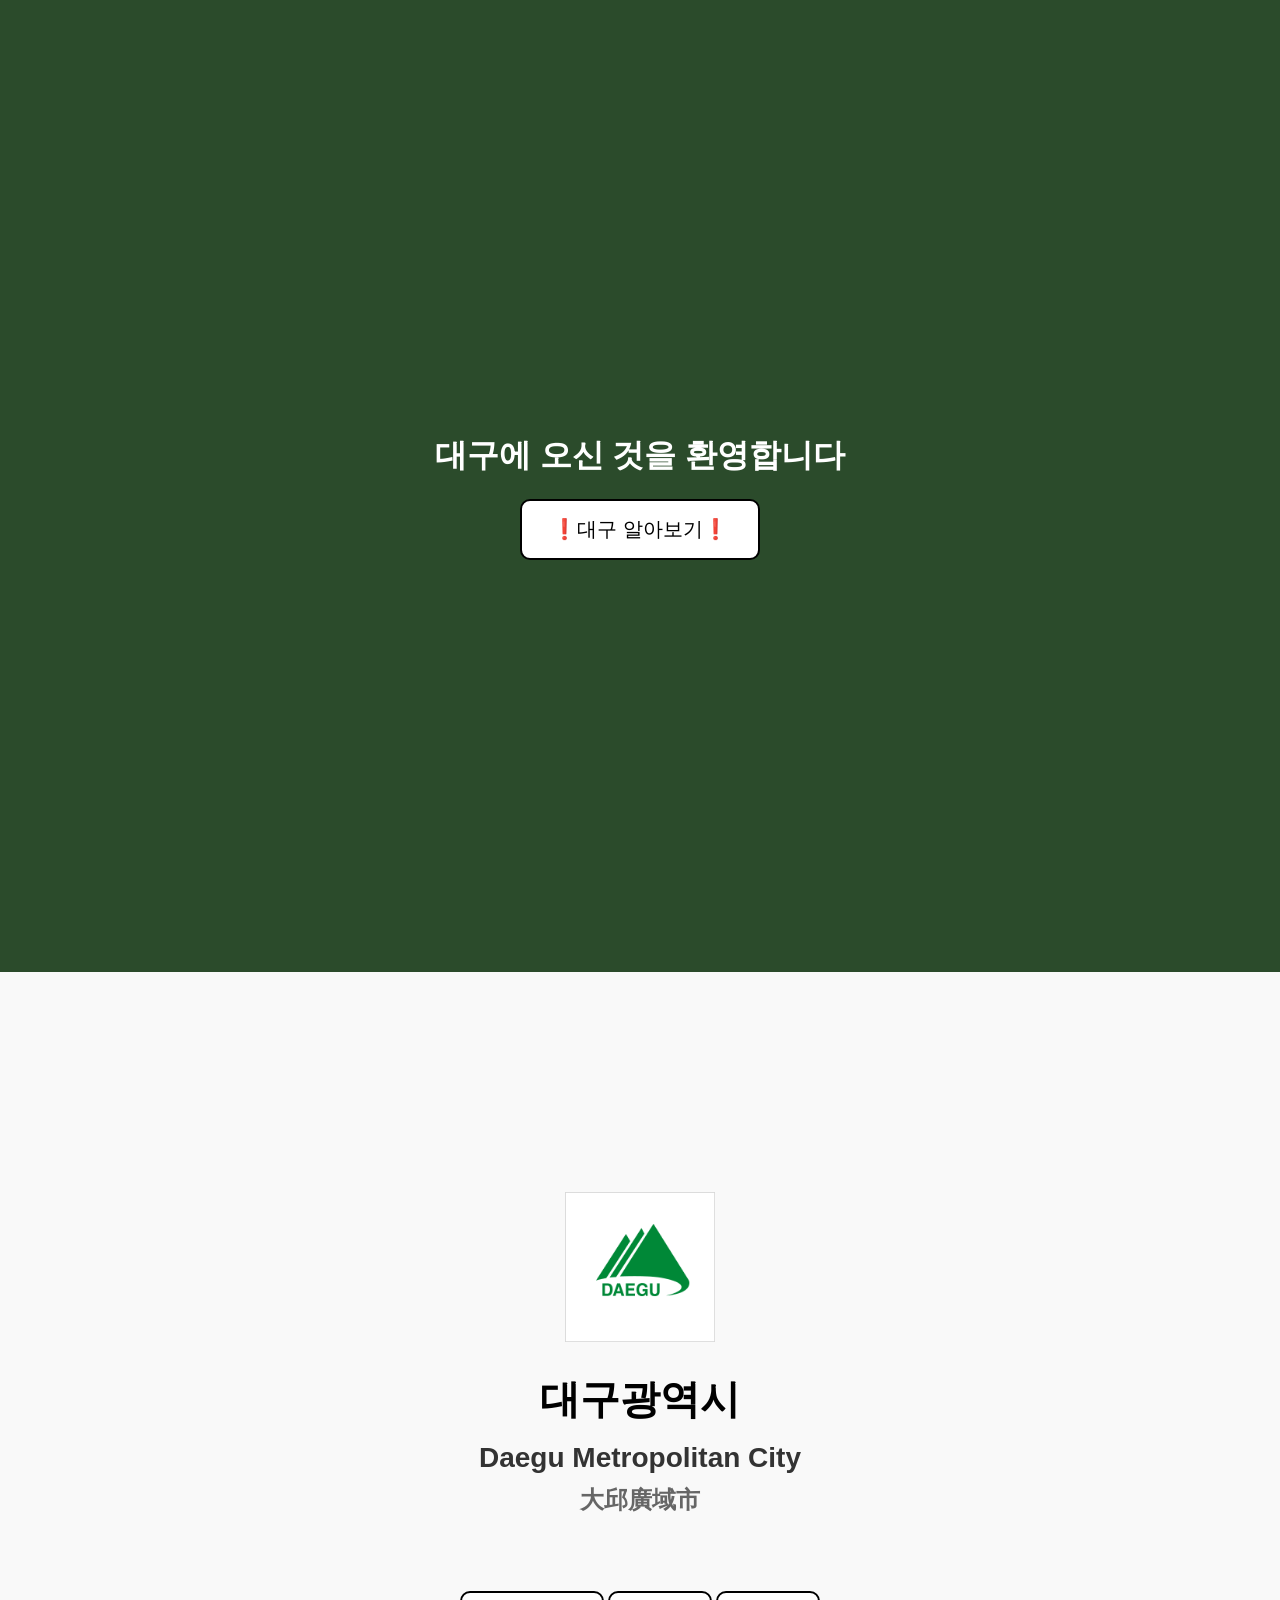
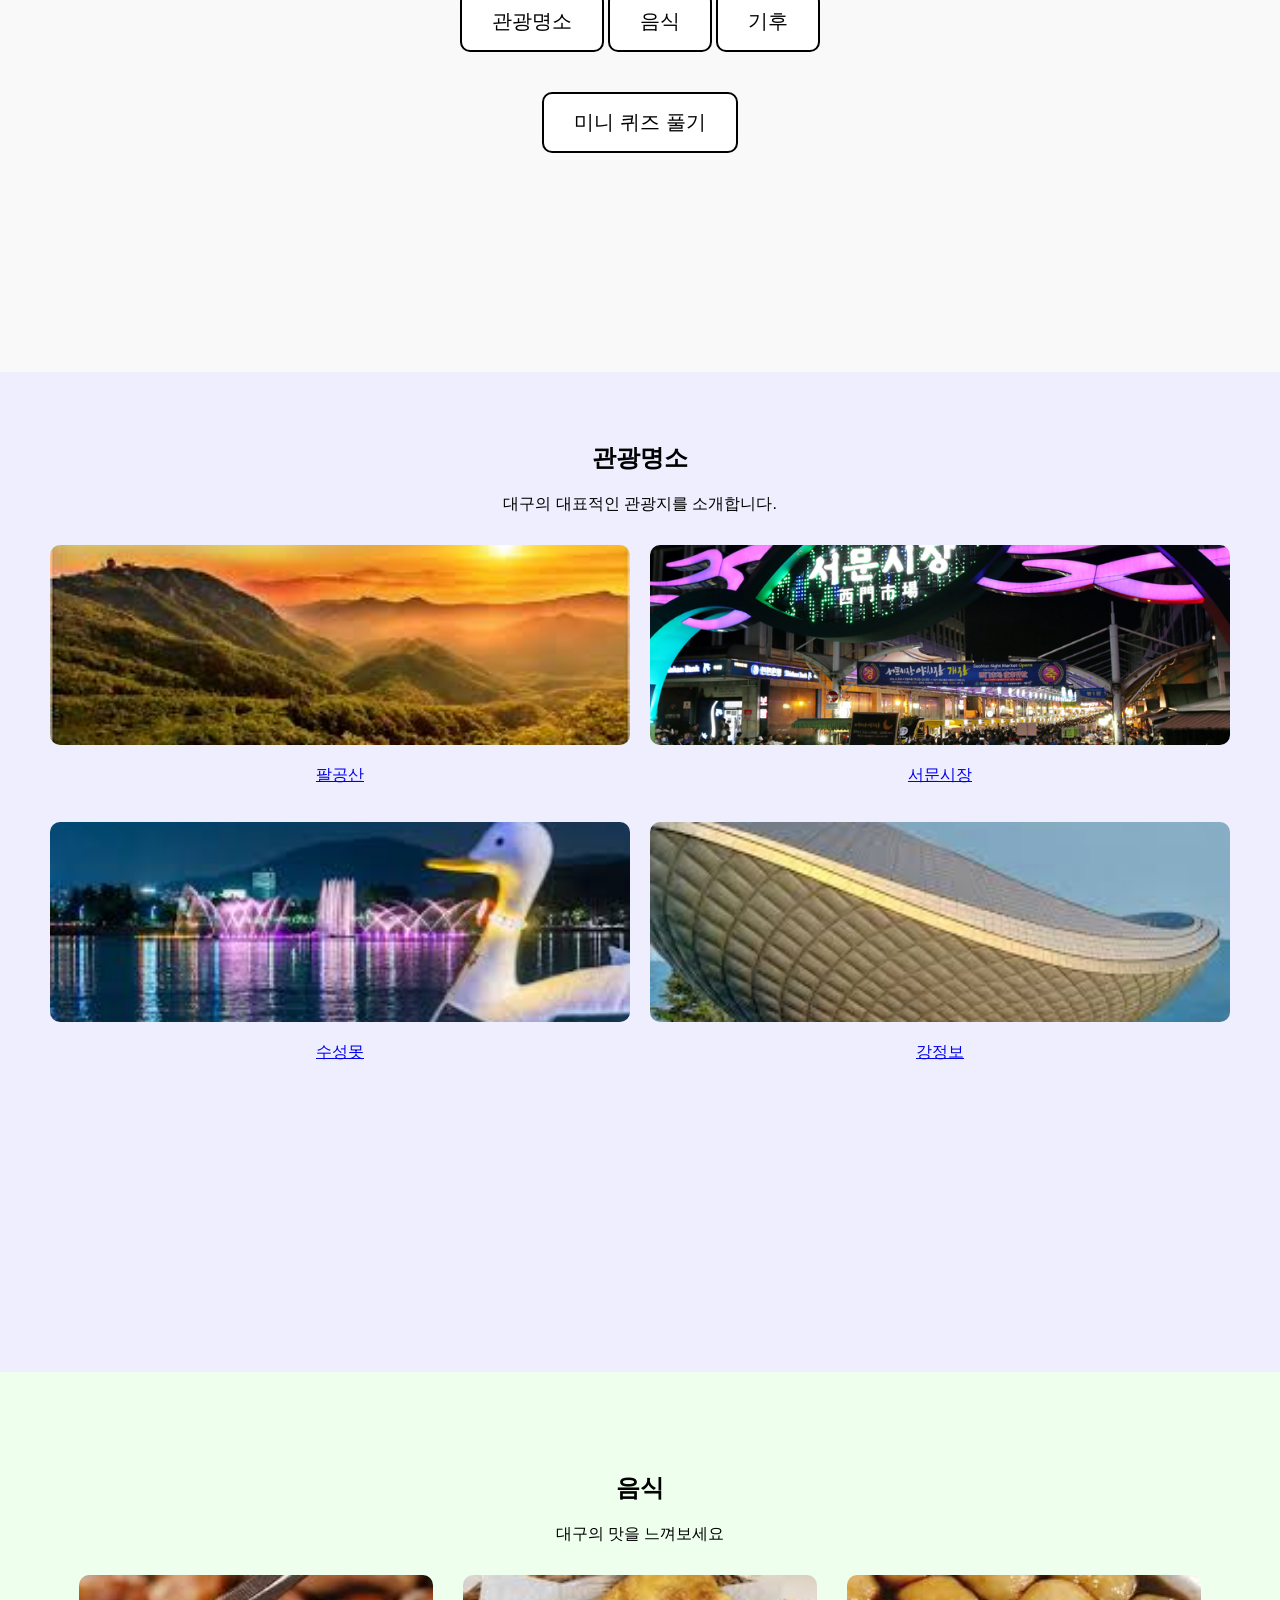
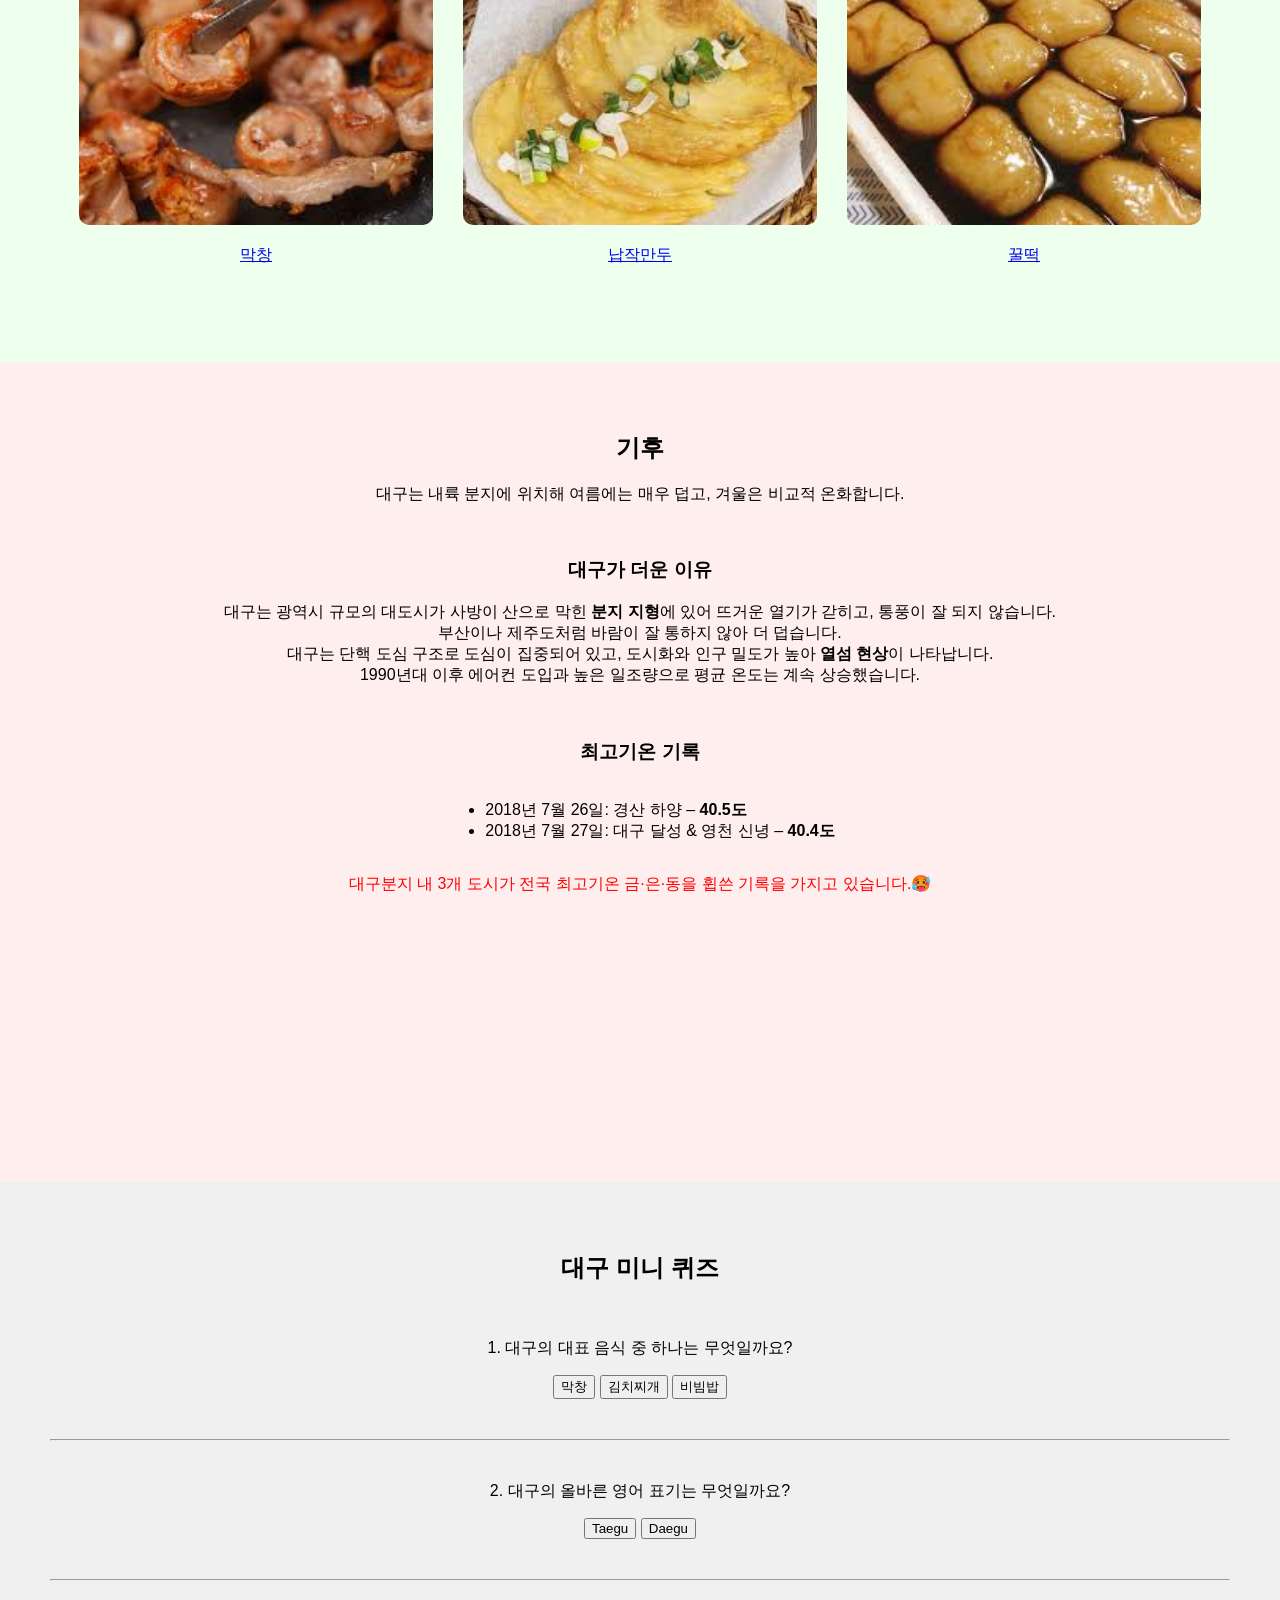
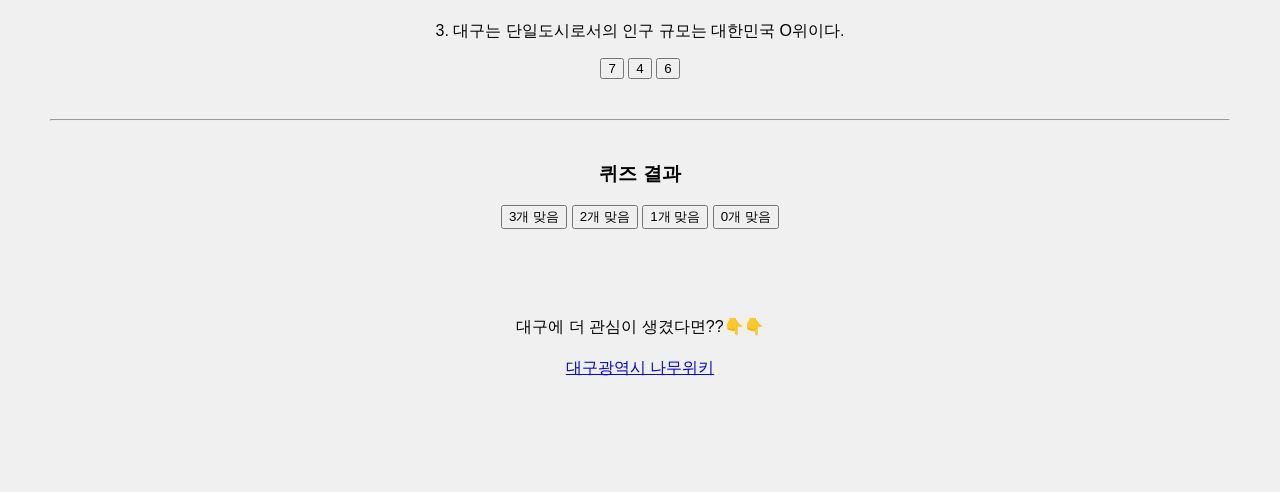
<file: 대구/index.html>
<!DOCTYPE html>
<html lang="ko">
<head>
  <meta charset="UTF-8">
  <title>대구 소개</title>
  <style>
    body, html {
      margin: 0;
      padding: 0;
      height: 100%;
      font-family: 'Arial', sans-serif;
    }

  /* 인트로 화면 */
.intro {
  background-color: #2b4b2b; /* 짙은 올리브 그린 */
  height: 108vh;
  display: flex;
  flex-direction: column;
  justify-content: center;
  align-items: center;
  text-align: center;
  color: white;
}

.intro button {
  padding: 15px 30px;
  font-size: 20px;
  border: 2px solid black;
  border-radius: 10px;
  cursor: pointer;
  background-color: white; 
  color: black;            
  transition: 0.3s;
}

.intro button:hover {
  background-color: #d0cdcd; /* 마우스 올렸을 때 약간 회색 */
}


    /* 대구 설명 화면 */
    #about {
      min-height: 100vh;
      display: flex;
      flex-direction: column;
      justify-content: center;
      align-items: center;
      background-color: #f9f9f9;
      padding: 50px;
      text-align: center;
    }

    #about img {
      width: 150px;
      margin-bottom: 20px;
    }

    #about h1 {
      font-size: 40px;
      margin: 10px 0;
    }

    #about h2 {
      font-size: 28px;
      margin: 5px 0;
      color: #333;
    }

    #about h3 {
      font-size: 24px;
      margin: 5px 0;
      color: #666;
    }

    #about button {
      margin-top: 40px; /* 버튼과 위 글자 사이 간격을 늘림 */
      padding: 15px 30px;
      font-size: 20px;
      border: 2px solid black;
      border-radius: 10px;
      cursor: pointer;
      background-color: white;
      color: black;
      transition: 0.3s;
    }
    
    #about button:hover {
      background-color: #f0f0f0;
    }
    
  </style>
</head>
<body>
  <!-- 인트로 화면 -->
  <div class="intro">
    <h1>대구에 오신 것을 환영합니다</h1>
    <button onclick="document.getElementById('about').scrollIntoView({behavior:'smooth'})">
      ❗️대구 알아보기❗️
    </button>
  </div>

  <!-- 대구 설명 화면 -->
<section id="about">
  <img src="daegu_logo.png" alt="대구 로고">
  <h1>대구광역시</h1>
  <h2>Daegu Metropolitan City</h2>
  <h3>大邱廣域市</h3>

  <!-- 목차 메뉴 -->
  <div style="margin-top:30px;">
    <button onclick="document.getElementById('tour').scrollIntoView({behavior:'smooth'})">
      관광명소
    </button>
    <button onclick="document.getElementById('food').scrollIntoView({behavior:'smooth'})">
      음식
    </button>
    <button onclick="document.getElementById('climate').scrollIntoView({behavior:'smooth'})">
      기후
    </button>
  </div>

  <button style="margin-top:40px;" onclick="document.getElementById('quiz').scrollIntoView({behavior:'smooth'})">
    미니 퀴즈 풀기
  </button>
</section>

<section id="tour" style="min-height:100vh; padding:50px; text-align:center; background-color:#eef;">
  <h2>관광명소</h2>
  <p>대구의 대표적인 관광지를 소개합니다.</p>

  <div style="display:flex; flex-wrap:wrap; justify-content:center; gap:20px; margin-top:30px;">
    <!-- 팔공산 -->
    <div style="text-align:center; width:calc(50% - 10px);">
      <a href="palgongsan.html">
        <img src="palgongsan.jpg" alt="팔공산" style="width:100%; height:200px; object-fit:cover; border-radius:10px;">
      </a>
      <p><a href="palgongsan.html">팔공산</a></p>
    </div>

    <!-- 서문시장 -->
    <div style="text-align:center; width:calc(50% - 10px);">
      <a href="seomoon.html">
        <img src="seomoon.jpg" alt="서문시장" style="width:100%; height:200px; object-fit:cover; border-radius:10px;">
      </a>
      <p><a href="seomoon.html">서문시장</a></p>
    </div>

    <!-- 수성못 -->
    <div style="text-align:center; width:calc(50% - 10px);">
      <a href="suseongmot.html">
        <img src="suseongmot.jpg" alt="수성못" style="width:100%; height:200px; object-fit:cover; border-radius:10px;">
      </a>
      <p><a href="suseongmot.html">수성못</a></p>
    </div>

    <!-- 강정보 -->
    <div style="text-align:center; width:calc(50% - 10px);">
      <a href="gangjeongbo.html">
        <img src="gangjeongbo.jpg" alt="강정보" style="width:100%; height:200px; object-fit:cover; border-radius:10px;">
      </a>
      <p><a href="gangjeongbo.html">강정보</a></p>
    </div>

  </div>
</section>


<!-- 음식 섹션 -->
<section id="food" style="padding:80px 50px; text-align:center; background-color:#efe;">
  <h2>음식</h2>
  <p>대구의 맛을 느껴보세요</p>

  <div style="display:flex; justify-content:center; gap:30px; flex-wrap:wrap; margin-top:30px;">
    <!-- 막창 -->
    <div style="text-align:center; width:30%;">
      <a href="mackchang.html">
        <img src="mackchang.jpg" alt="막창" style="width:100%; height:250px; object-fit:cover; border-radius:10px;">
      </a>
      <p><a href="mackchang.html">막창</a></p>
    </div>

    <!-- 납작만두 -->
    <div style="text-align:center; width:30%;">
      <a href="flat_dumpling.html">
        <img src="flat_dumpling.jpg" alt="납작만두" style="width:100%; height:250px; object-fit:cover; border-radius:10px;">
      </a>
      <p><a href="flat_dumpling.html">납작만두</a></p>
    </div>

    <!-- 꿀떡 -->
    <div style="text-align:center; width:30%;">
      <a href="honey_rice_cake.html">
        <img src="honey_rice_cake.jpg" alt="꿀떡" style="width:100%; height:250px; object-fit:cover; border-radius:10px;">
      </a>
      <p><a href="honey_rice_cake.html">꿀떡</a></p>
    </div>
  </div>
</section>

<!-- 기후 섹션 -->
<section id="climate" style="min-height:80vh; padding:50px; text-align:center; background-color:#fee;">
  <h2>기후</h2>
  <p>대구는 내륙 분지에 위치해 여름에는 매우 덥고, 겨울은 비교적 온화합니다.</p> <br>

  <h3>대구가 더운 이유</h3>
  <p>대구는 광역시 규모의 대도시가 사방이 산으로 막힌 <strong>분지 지형</strong>에 있어 뜨거운 열기가 갇히고, 통풍이 잘 되지 않습니다. <br>부산이나 제주도처럼 바람이 잘 통하지 않아 더 덥습니다.
  <br>대구는 단핵 도심 구조로 도심이 집중되어 있고, 도시화와 인구 밀도가 높아 <strong>열섬 현상</strong>이 나타납니다. <br>1990년대 이후 에어컨 도입과 높은 일조량으로 평균 온도는 계속 상승했습니다.</p>

  <br>
  <h3>최고기온 기록</h3>
  <ul style="text-align:left; display:inline-block;">
    <li>2018년 7월 26일: 경산 하양 – <strong>40.5도</strong></li>
    <li>2018년 7월 27일: 대구 달성 & 영천 신녕 – <strong>40.4도</strong></li>
  </ul>
  <p style="color:red;">대구분지 내 3개 도시가 전국 최고기온 금·은·동을 휩쓴 기록을 가지고 있습니다.🥵</p>
</section>



  <!-- 퀴즈 화면 -->
  <section id="quiz" style="min-height:90vh; padding:50px; text-align:center; background-color:#f0f0f0;">
  <h2>대구 미니 퀴즈</h2>
  <br>

  <p>1. 대구의 대표 음식 중 하나는 무엇일까요?</p>
  <button onclick="alert('정답! 막창입니다 🎉')">막창</button>
  <button onclick="alert('틀렸습니다 ❌')">김치찌개</button>
  <button onclick="alert('틀렸습니다 ❌')">비빔밥</button>

  <hr style="margin:40px 0;"> <!-- 문제 구분선 -->

  <!-- 두 번째 문제 -->
  <p>2. 대구의 올바른 영어 표기는 무엇일까요?</p>
  <button onclick="alert('틀렸습니다 ❌')">Taegu</button>
  <button onclick="alert('정답입니다 🎉')">Daegu</button>

  <hr style="margin:40px 0;"> 

  <!-- 세 번째 문제 -->
  <p>3. 대구는 단일도시로서의 인구 규모는 대한민국 O위이다.</p>
  <button onclick="alert('틀렸습니다 ❌')">7</button>
  <button onclick="alert('정답입니다 🎉')">4</button>
  <button onclick="alert('틀렸습니다 ❌')">6</button>

  <hr style="margin:40px 0;"> 

  <h3>퀴즈 결과</h3>

  <button onclick="alert('당신을 명예 대구인으로 인정합니다!')">
    3개 맞음
  </button>

  <button onclick="alert('아쉬워요! 더 노력해주세요~')">
    2개 맞음
  </button>

  <button onclick="alert('노력이 필요해요!')">
    1개 맞음
  </button>

  <button onclick="alert('헐😭😭😭')">
    0개 맞음
  </button>

  <br><br><br><br><br>
  <p>대구에 더 관심이 생겼다면??👇👇</p>
  <div class="more-info" style="margin-top:20px;">
    <a href="https://namu.wiki/w/%EB%8C%80%EA%B5%AC%EA%B4%91%EC%97%AD%EC%8B%9C" target="_blank">
      대구광역시 나무위키
    </a>
  </div>
  </section>

</body>
</html>
</file>
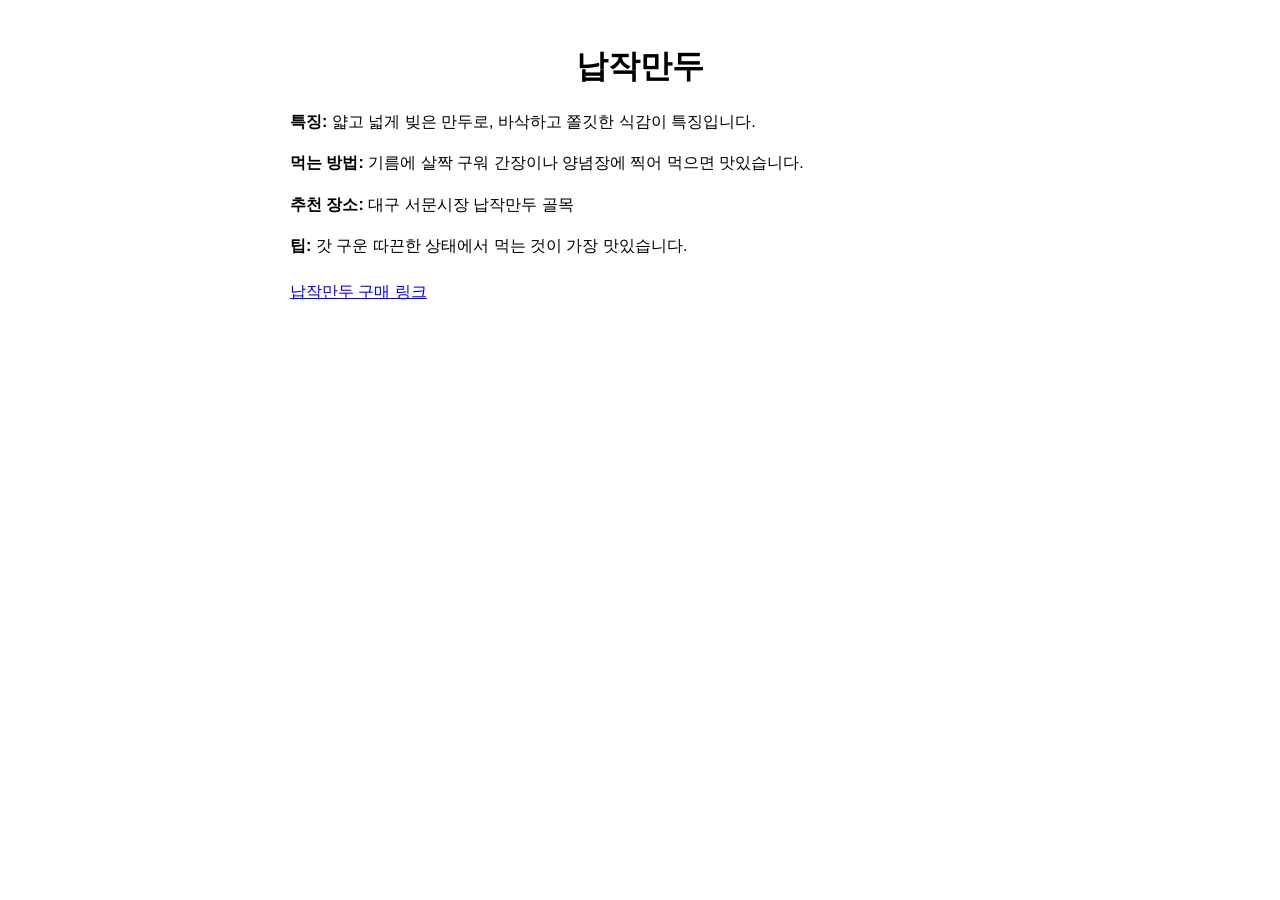
<file: 대구/flat_dumpling.html>
<!DOCTYPE html>
<html lang="ko">
<head>
  <meta charset="UTF-8">
  <title>납작만두</title>
  <style>
    body { font-family: Arial, sans-serif; line-height: 1.6; padding: 20px; max-width: 700px; margin: auto; }
    img { width: 100%; max-height: 300px; object-fit: cover; border-radius: 10px; }
    h1 { text-align: center; margin-bottom: 10px; }
    p { margin-bottom: 15px; }
  </style>
</head>
<body>
  <h1>납작만두</h1>
  <p><strong>특징:</strong> 얇고 넓게 빚은 만두로, 바삭하고 쫄깃한 식감이 특징입니다.</p>
  <p><strong>먹는 방법:</strong> 기름에 살짝 구워 간장이나 양념장에 찍어 먹으면 맛있습니다.</p>
  <p><strong>추천 장소:</strong> 대구 서문시장 납작만두 골목</p>
  <p><strong>팁:</strong> 갓 구운 따끈한 상태에서 먹는 것이 가장 맛있습니다.</p>
  <div class="more-info" style="margin-top:20px;">
    <a href="#" onclick="alert('그냥 속이 많이 안들어간 만두에요.. 굳이 먹어야 하나요??🥺'); return false;">
      납작만두 구매 링크
    </a>
  </div>  
</body>
</html>
</file>
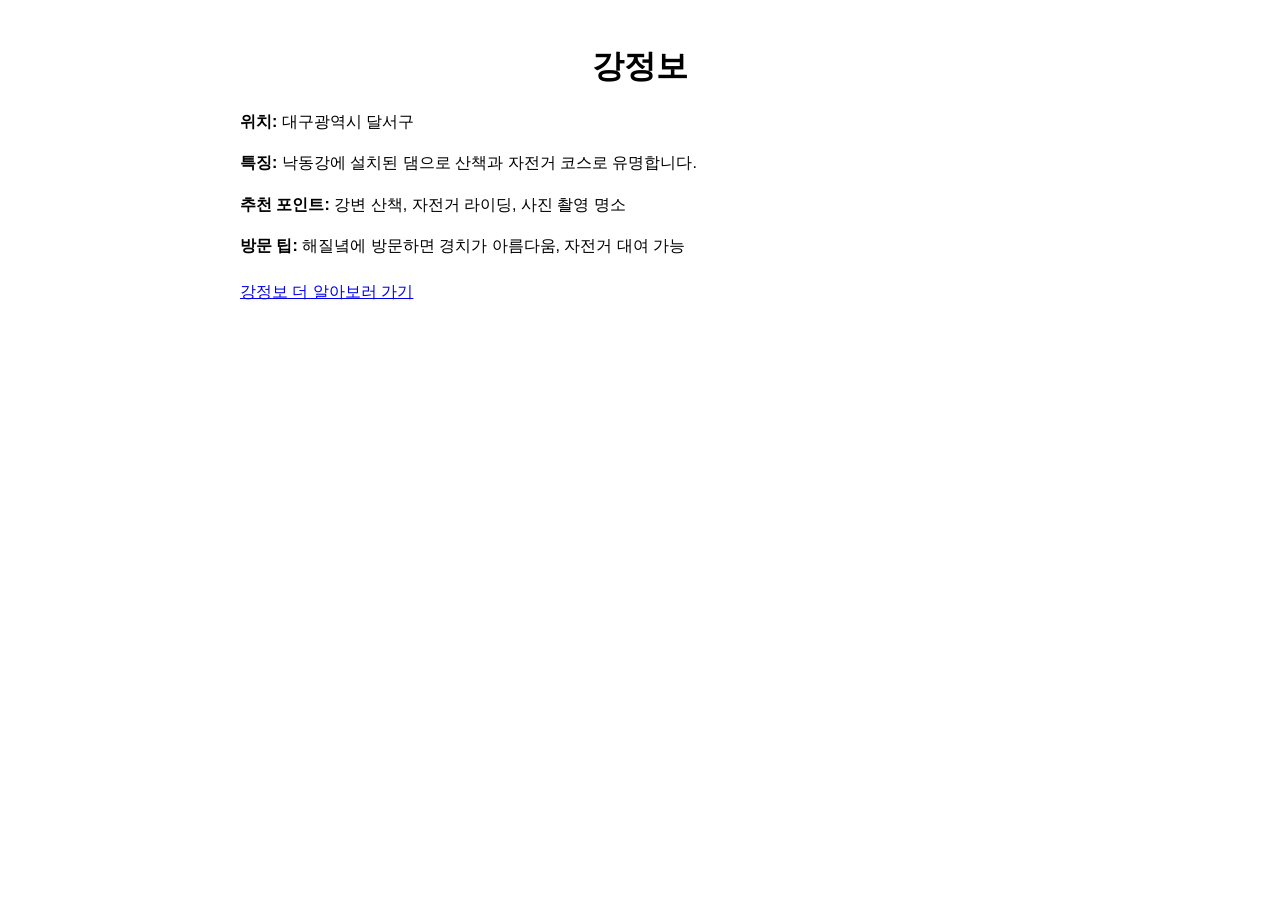
<file: 대구/gangjeongbo.html>
<!DOCTYPE html>
<html lang="ko">
<head>
  <meta charset="UTF-8">
  <title>강정보</title>
  <style>
    body { font-family: Arial, sans-serif; line-height: 1.6; padding: 20px; max-width: 800px; margin: auto; }
    img { width: 100%; max-height: 400px; object-fit: cover; border-radius: 10px; }
    h1 { text-align: center; margin-bottom: 10px; }
    p { margin-bottom: 15px; }
  </style>
</head>
<body>
  <h1>강정보</h1>
  <p><strong>위치:</strong> 대구광역시 달서구</p>
  <p><strong>특징:</strong> 낙동강에 설치된 댐으로 산책과 자전거 코스로 유명합니다.</p>
  <p><strong>추천 포인트:</strong> 강변 산책, 자전거 라이딩, 사진 촬영 명소</p>
  <p><strong>방문 팁:</strong> 해질녘에 방문하면 경치가 아름다움, 자전거 대여 가능</p>

  <!-- 더 알아보기 링크 -->
  <div class="more-info" style="margin-top:20px;">
    <a href="https://namu.wiki/w/%EA%B0%95%EC%A0%95%EA%B3%A0%EB%A0%B9%EB%B3%B4?from=%EA%B0%95%EC%A0%95%EB%B3%B4" target="_blank">
      강정보 더 알아보러 가기
    </a>
  </div>
</body>
</html>
</file>
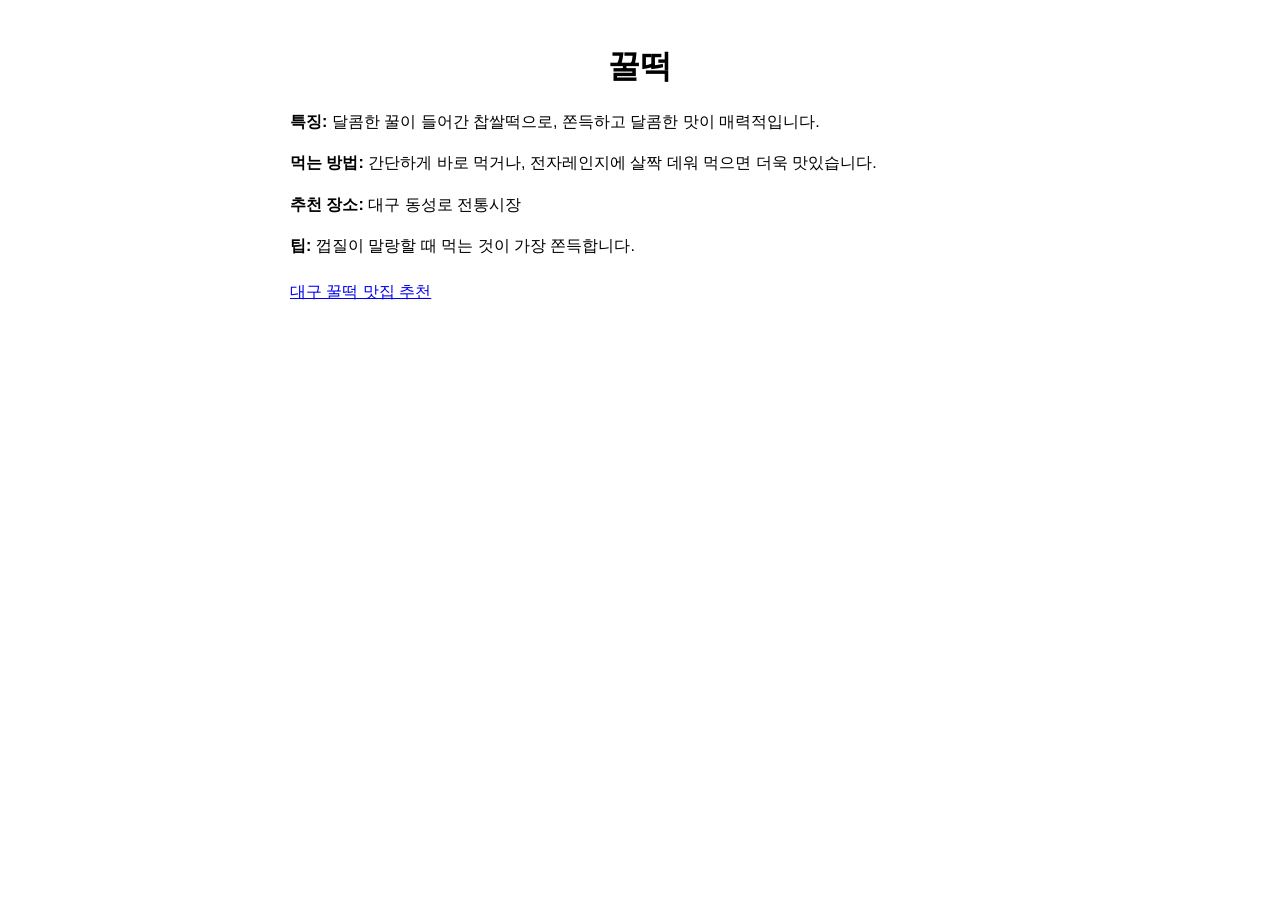
<file: 대구/honey_rice_cake.html>
<!DOCTYPE html>
<html lang="ko">
<head>
  <meta charset="UTF-8">
  <title>꿀떡</title>
  <style>
    body { font-family: Arial, sans-serif; line-height: 1.6; padding: 20px; max-width: 700px; margin: auto; }
    img { width: 100%; max-height: 300px; object-fit: cover; border-radius: 10px; }
    h1 { text-align: center; margin-bottom: 10px; }
    p { margin-bottom: 15px; }
  </style>
</head>
<body>
  <h1>꿀떡</h1>
  <p><strong>특징:</strong> 달콤한 꿀이 들어간 찹쌀떡으로, 쫀득하고 달콤한 맛이 매력적입니다.</p>
  <p><strong>먹는 방법:</strong> 간단하게 바로 먹거나, 전자레인지에 살짝 데워 먹으면 더욱 맛있습니다.</p>
  <p><strong>추천 장소:</strong> 대구 동성로 전통시장</p>
  <p><strong>팁:</strong> 껍질이 말랑할 때 먹는 것이 가장 쫀득합니다.</p>
  <div class="more-info" style="margin-top:20px;">
    <a href="https://blog.naver.com/tpdnjs8211/223163755804" target="_blank">
      대구 꿀떡 맛집 추천
    </a>
  </div>
</body>
</html>
</file>
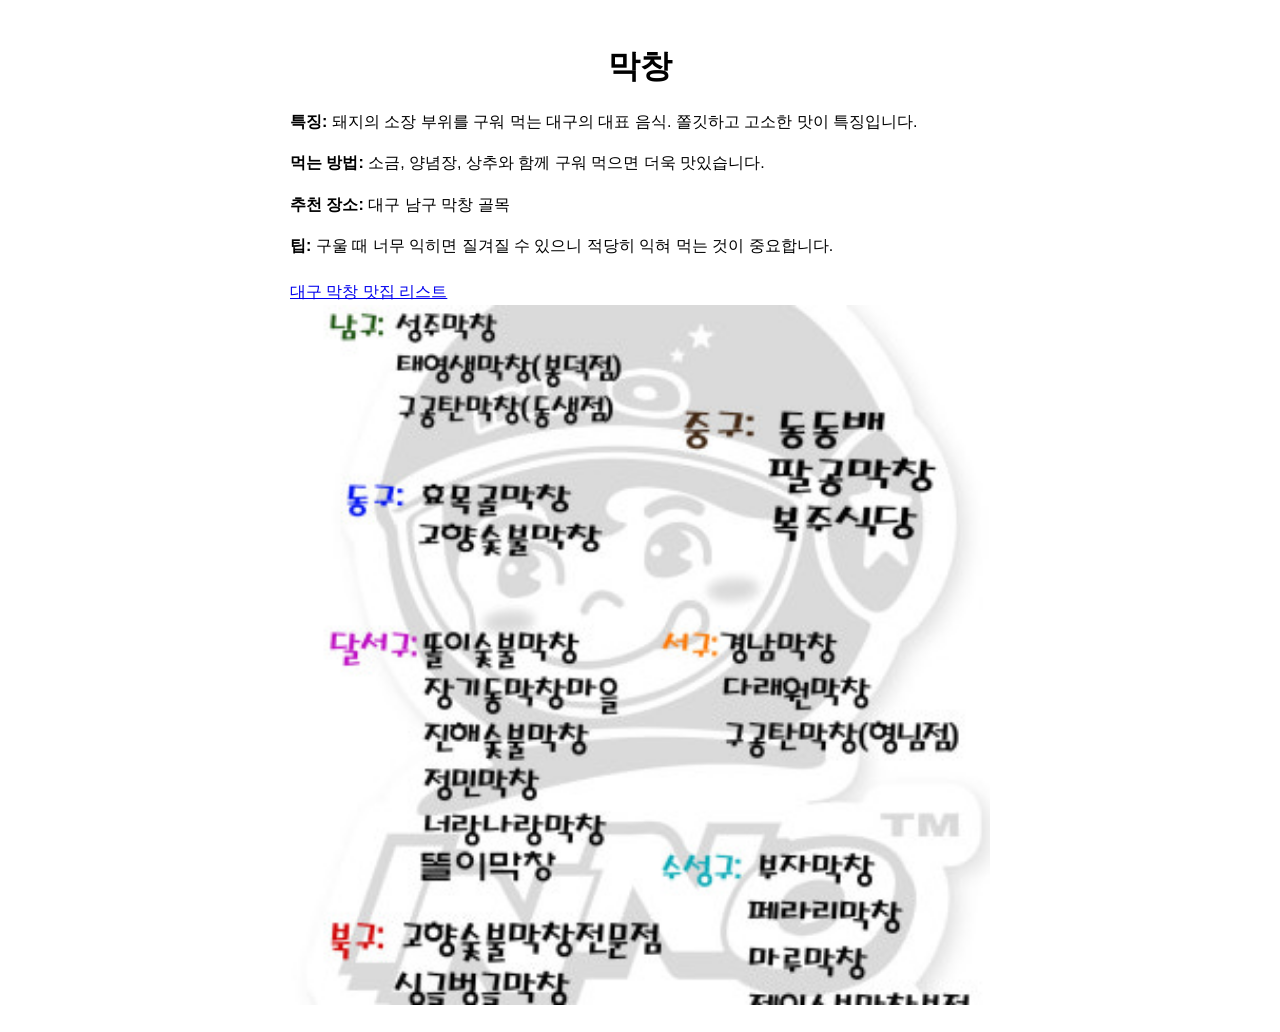
<file: 대구/mackchang.html>
<!DOCTYPE html>
<html lang="ko">
<head>
  <meta charset="UTF-8">
  <title>막창</title>
  <style>
    body { font-family: Arial, sans-serif; line-height: 1.6; padding: 20px; max-width: 700px; margin: auto; }
    img { width: 100%; height: auto; object-fit: cover; border-radius: 10px; }
    h1 { text-align: center; margin-bottom: 10px; }
    p { margin-bottom: 15px; }
  </style>
</head>
<body>
  <h1>막창</h1>
  <p><strong>특징:</strong> 돼지의 소장 부위를 구워 먹는 대구의 대표 음식. 쫄깃하고 고소한 맛이 특징입니다.</p>
  <p><strong>먹는 방법:</strong> 소금, 양념장, 상추와 함께 구워 먹으면 더욱 맛있습니다.</p>
  <p><strong>추천 장소:</strong> 대구 남구 막창 골목</p>
  <p><strong>팁:</strong> 구울 때 너무 익히면 질겨질 수 있으니 적당히 익혀 먹는 것이 중요합니다.</p>
  <!-- 더 알아보기 링크 -->
  <div class="more-info" style="margin-top:20px;">
    <a href="https://m.blog.naver.com/cwwwdk23/223993846739" target="_blank">
      대구 막창 맛집 리스트
    </a>
  </div>
  <img src="mackchang_detail.jpeg" alt="막창">
</body>
</html>
</file>
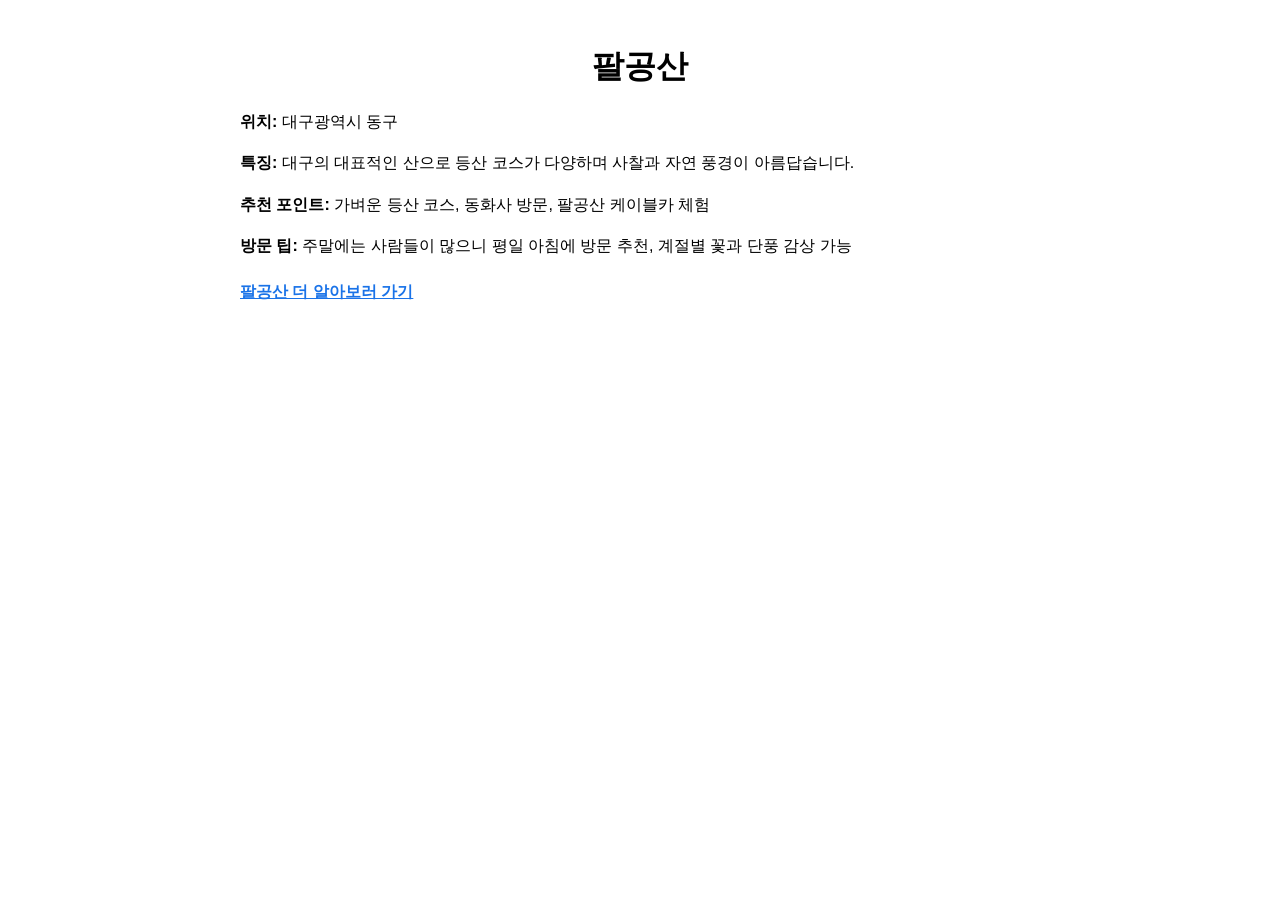
<file: 대구/palgongsan.html>
<!DOCTYPE html>
<html lang="ko">
<head>
  <meta charset="UTF-8">
  <title>팔공산</title>
  <style>
    body { font-family: Arial, sans-serif; line-height: 1.6; padding: 20px; max-width: 800px; margin: auto; }
    img { width: 100%; max-height: 400px; object-fit: cover; border-radius: 10px; }
    h1 { text-align: center; margin-bottom: 10px; }
    p { margin-bottom: 15px; }
    .more-info a { 
      text-decoration: underline; /* 밑줄 */
      color: #1a73e8; /* 링크 색상 */
      font-weight: bold;
    }
  </style>
</head>
<body>
  <h1>팔공산</h1>
  <p><strong>위치:</strong> 대구광역시 동구</p>
  <p><strong>특징:</strong> 대구의 대표적인 산으로 등산 코스가 다양하며 사찰과 자연 풍경이 아름답습니다.</p>
  <p><strong>추천 포인트:</strong> 가벼운 등산 코스, 동화사 방문, 팔공산 케이블카 체험</p>
  <p><strong>방문 팁:</strong> 주말에는 사람들이 많으니 평일 아침에 방문 추천, 계절별 꽃과 단풍 감상 가능</p>

  <!-- 더 알아보기 링크 -->
  <div class="more-info" style="margin-top:20px;">
    <a href="https://namu.wiki/w/%ED%8C%94%EA%B3%B5%EC%82%B0" target="_blank">
      팔공산 더 알아보러 가기
    </a>
  </div>
</body>
</html>
</file>
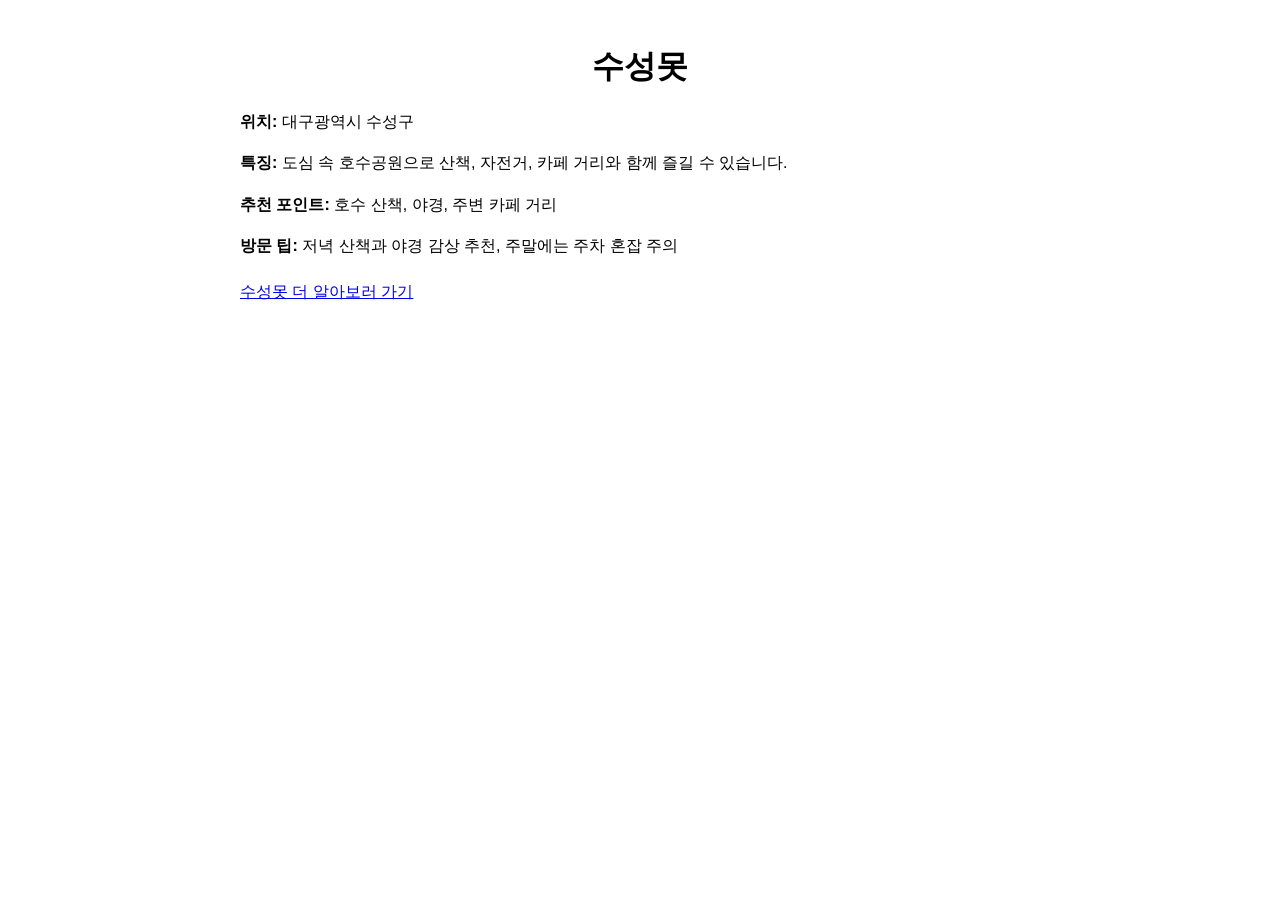
<file: 대구/suseongmot.html>
<!DOCTYPE html>
<html lang="ko">
<head>
  <meta charset="UTF-8">
  <title>수성못</title>
  <style>
    body { font-family: Arial, sans-serif; line-height: 1.6; padding: 20px; max-width: 800px; margin: auto; }
    img { width: 100%; max-height: 400px; object-fit: cover; border-radius: 10px; }
    h1 { text-align: center; margin-bottom: 10px; }
    p { margin-bottom: 15px; }
  </style>
</head>
<body>
  <h1>수성못</h1>
  <p><strong>위치:</strong> 대구광역시 수성구</p>
  <p><strong>특징:</strong> 도심 속 호수공원으로 산책, 자전거, 카페 거리와 함께 즐길 수 있습니다.</p>
  <p><strong>추천 포인트:</strong> 호수 산책, 야경, 주변 카페 거리</p>
  <p><strong>방문 팁:</strong> 저녁 산책과 야경 감상 추천, 주말에는 주차 혼잡 주의</p>

  <!-- 더 알아보기 링크 -->
  <div class="more-info" style="margin-top:20px;">
    <a href="https://namu.wiki/w/%EC%88%98%EC%84%B1%EB%AA%BB" target="_blank">
      수성못 더 알아보러 가기
    </a>
  </div>
</body>
</html>
</file>
